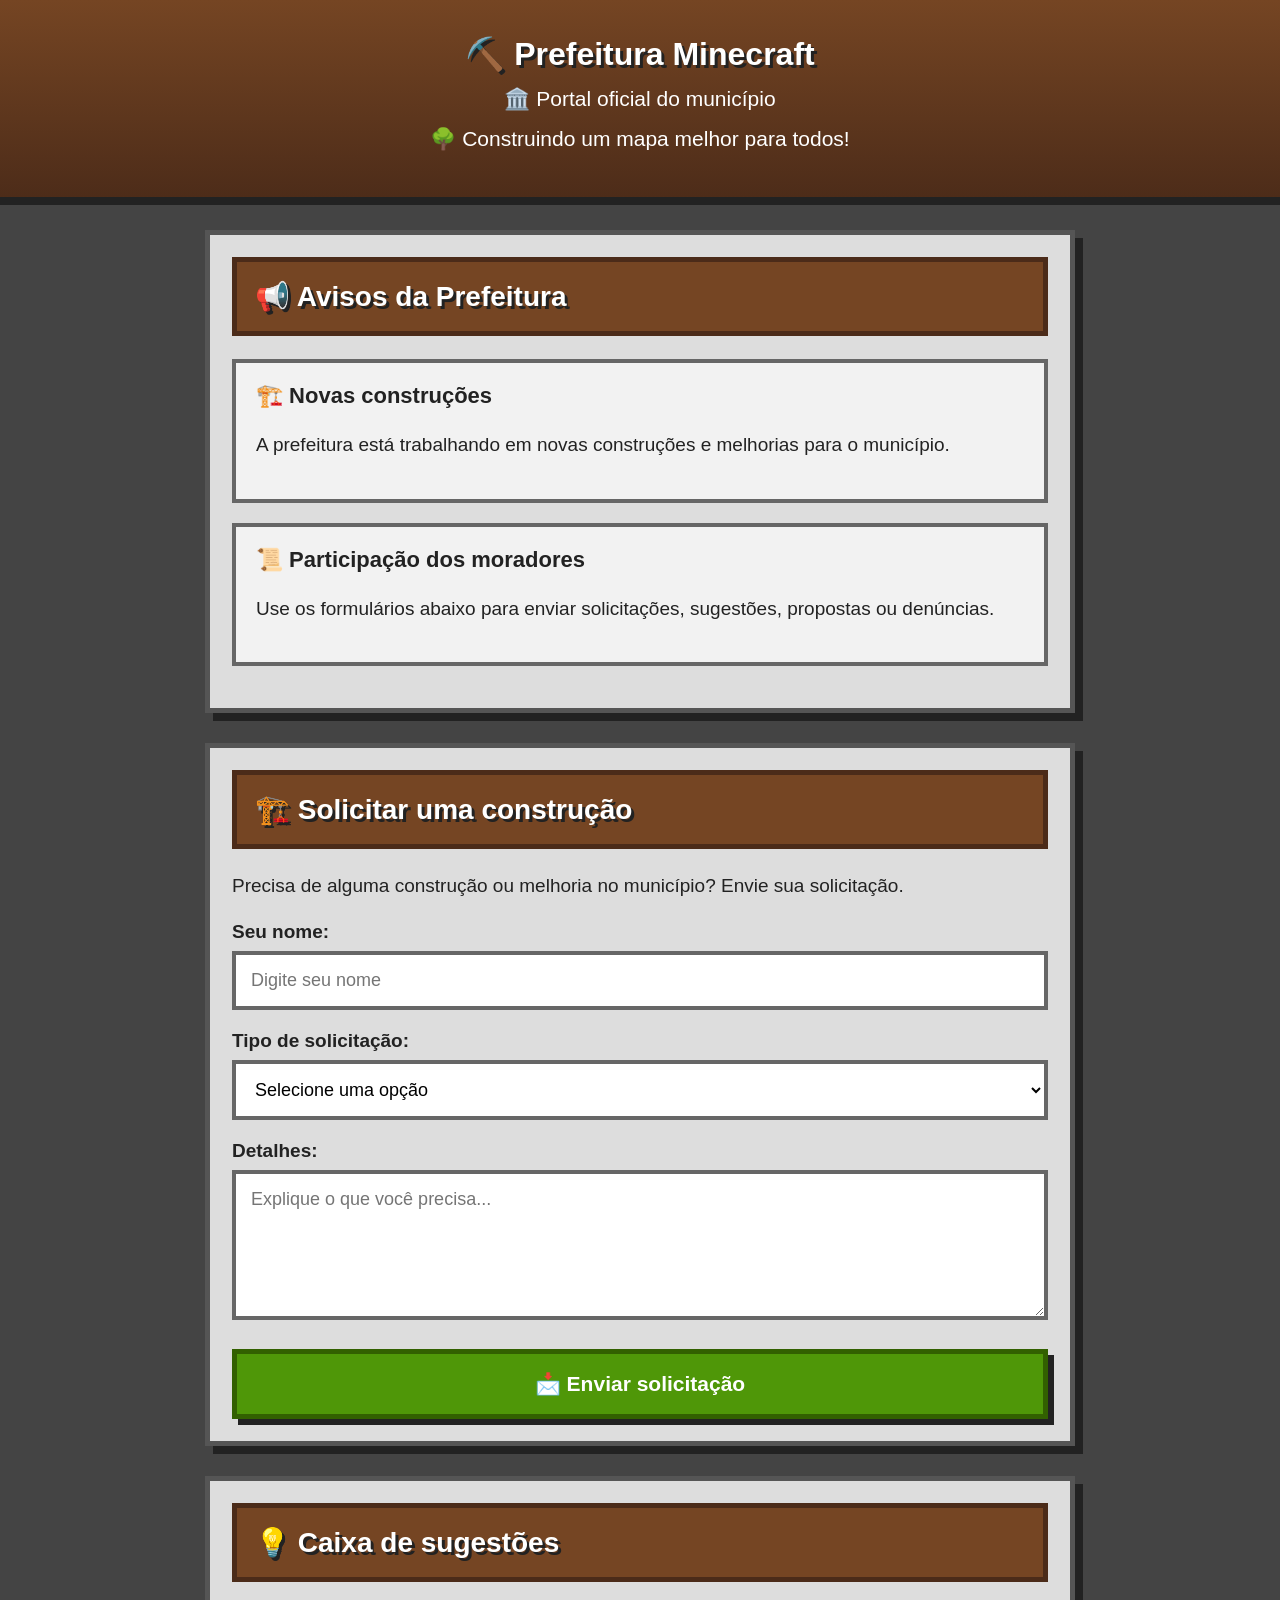
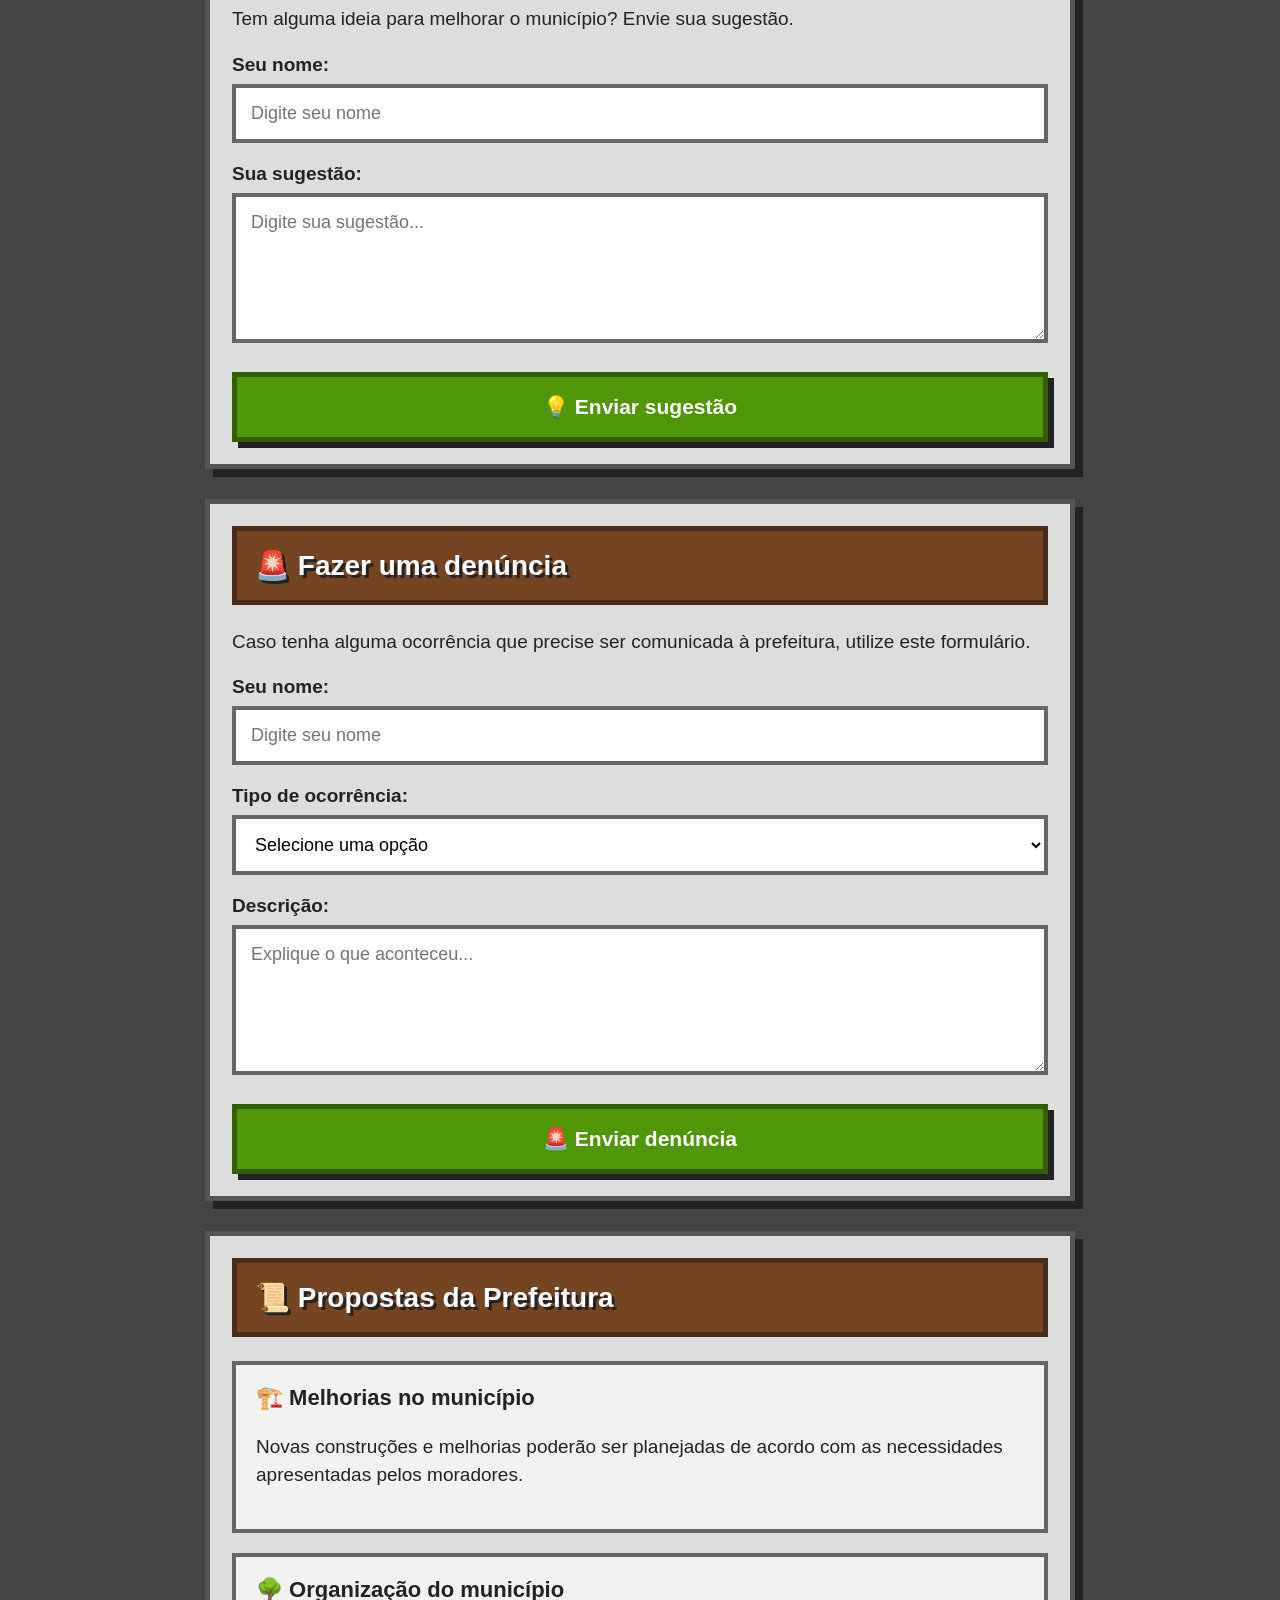
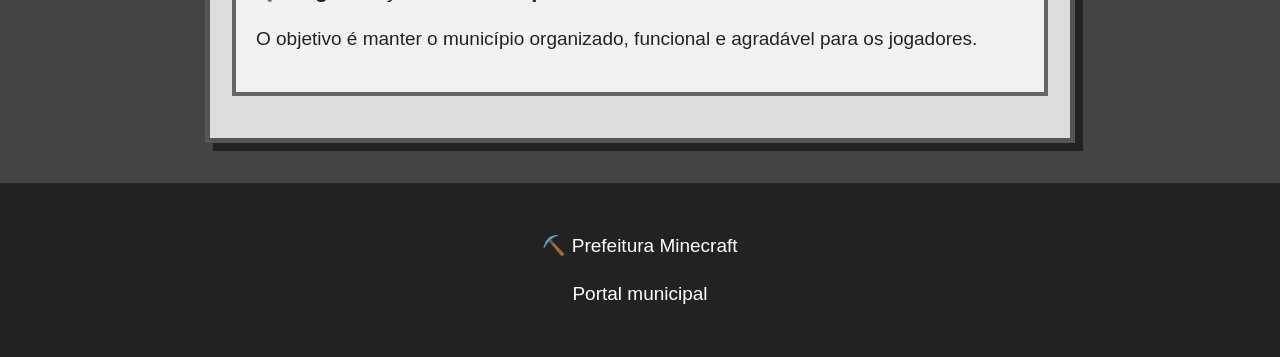
<file: index.html>
<!DOCTYPE html>
<html lang="pt-BR">

<head>

  <meta charset="UTF-8">

  <meta
    name="viewport"
    content="width=device-width, initial-scale=1.0"
  >

  <title>Prefeitura Minecraft</title>

  <style>

    * {
      box-sizing: border-box;
    }

    body {
      margin: 0;
      font-family: Arial, Helvetica, sans-serif;
      background: #444;
      color: #222;
    }

    header {
      background: linear-gradient(
        #754523,
        #4d2c19
      );

      color: white;
      text-align: center;
      padding: 35px 15px;

      border-bottom: 8px solid #222;
    }

    header h1 {
      margin: 0 0 10px;
      font-size: 32px;
      text-shadow: 3px 3px #222;
    }

    header p {
      margin: 8px 0;
      font-size: 21px;
    }

    main {
      max-width: 900px;
      margin: 25px auto;
      padding: 0 15px;
    }

    section {
      background: #ddd;
      padding: 22px;
      margin-bottom: 30px;

      border: 5px solid #555;
      box-shadow: 8px 8px #222;
    }

    h2 {
      background: #754523;
      color: white;

      padding: 18px;

      margin-top: 0;

      border: 5px solid #4b2b19;

      text-shadow: 3px 3px #222;

      font-size: 28px;
    }

    .aviso {
      background: #f2f2f2;

      border: 4px solid #666;

      padding: 20px;

      margin: 20px 0;
    }

    .aviso h3 {
      margin-top: 0;
      font-size: 22px;
    }

    p {
      font-size: 19px;
      line-height: 1.5;
    }

    label {
      display: block;

      font-weight: bold;

      font-size: 19px;

      margin-top: 20px;
      margin-bottom: 8px;
    }

    input,
    textarea,
    select {

      width: 100%;

      padding: 15px;

      font-size: 18px;

      border: 4px solid #666;

      background: #fff;

      font-family: Arial, Helvetica, sans-serif;
    }

    textarea {
      min-height: 150px;

      resize: vertical;
    }

    button {

      width: 100%;

      margin-top: 25px;

      padding: 18px;

      font-size: 21px;

      font-weight: bold;

      color: white;

      background: #4f9708;

      border: 5px solid #326000;

      box-shadow: 6px 6px #222;

      cursor: pointer;
    }

    button:active {
      box-shadow: 2px 2px #222;
      transform: translate(4px, 4px);
    }

    button:disabled {
      opacity: 0.6;
      cursor: wait;
    }

    .status {

      display: none;

      margin-top: 20px;

      padding: 18px;

      border: 4px solid #267326;

      background: #c9f7c9;

      color: #145214;

      font-size: 18px;

      font-weight: bold;

      white-space: pre-wrap;
      word-break: break-word;
    }

    .status.visivel {
      display: block;
    }

    .status.erro {

      border-color: #9b2222;

      background: #ffaaaa;

      color: #641111;
    }

    footer {

      background: #222;

      color: white;

      text-align: center;

      padding: 30px 15px;

      margin-top: 40px;
    }

    @media (max-width: 600px) {

      header h1 {
        font-size: 28px;
      }

      header p {
        font-size: 18px;
      }

      h2 {
        font-size: 24px;
      }

      section {
        padding: 15px;
      }

      main {
        padding: 0 10px;
      }

    }

  </style>

</head>


<body>


<header>

  <h1>⛏️ Prefeitura Minecraft</h1>

  <p>🏛️ Portal oficial do município</p>

  <p>🌳 Construindo um mapa melhor para todos!</p>

</header>


<main>


  <!-- AVISOS -->

  <section>

    <h2>📢 Avisos da Prefeitura</h2>


    <div class="aviso">

      <h3>🏗️ Novas construções</h3>

      <p>
        A prefeitura está trabalhando em novas
        construções e melhorias para o município.
      </p>

    </div>


    <div class="aviso">

      <h3>📜 Participação dos moradores</h3>

      <p>
        Use os formulários abaixo para enviar
        solicitações, sugestões, propostas ou
        denúncias.
      </p>

    </div>

  </section>



  <!-- SOLICITAÇÃO -->

  <section>

    <h2>🏗️ Solicitar uma construção</h2>

    <p>
      Precisa de alguma construção ou melhoria
      no município? Envie sua solicitação.
    </p>


    <form
      class="formulario"
      data-tabela="solicitacoes"
    >

      <label>
        Seu nome:
      </label>

      <input
        type="text"
        name="nome"
        placeholder="Digite seu nome"
        required
      >


      <label>
        Tipo de solicitação:
      </label>

      <select
        name="tipo"
        required
      >

        <option value="">
          Selecione uma opção
        </option>

        <option value="🏠 Casa">
          🏠 Casa
        </option>

        <option value="🛣️ Estrada">
          🛣️ Estrada
        </option>

        <option value="💡 Iluminação">
          💡 Iluminação
        </option>

        <option value="🏛️ Prédio público">
          🏛️ Prédio público
        </option>

        <option value="🌳 Área pública">
          🌳 Área pública
        </option>

        <option value="🔨 Outra construção">
          🔨 Outra construção
        </option>

      </select>


      <label>
        Detalhes:
      </label>

      <textarea
        name="detalhes"
        placeholder="Explique o que você precisa..."
        required
      ></textarea>


      <button type="submit">
        📩 Enviar solicitação
      </button>


      <div class="status"></div>

    </form>

  </section>



  <!-- SUGESTÕES -->

  <section>

    <h2>💡 Caixa de sugestões</h2>

    <p>
      Tem alguma ideia para melhorar o município?
      Envie sua sugestão.
    </p>


    <form
      class="formulario"
      data-tabela="ideias"
    >

      <label>
        Seu nome:
      </label>

      <input
        type="text"
        name="nome"
        placeholder="Digite seu nome"
        required
      >


      <label>
        Sua sugestão:
      </label>

      <textarea
        name="sugestao"
        placeholder="Digite sua sugestão..."
        required
      ></textarea>


      <button type="submit">
        💡 Enviar sugestão
      </button>


      <div class="status"></div>

    </form>

  </section>



  <!-- DENÚNCIA -->

  <section>

    <h2>🚨 Fazer uma denúncia</h2>

    <p>
      Caso tenha alguma ocorrência que precise
      ser comunicada à prefeitura, utilize este
      formulário.
    </p>


    <form
      class="formulario"
      data-tabela="denuncias"
    >

      <label>
        Seu nome:
      </label>

      <input
        type="text"
        name="nome"
        placeholder="Digite seu nome"
        required
      >


      <label>
        Tipo de ocorrência:
      </label>

      <select
        name="assunto"
        required
      >

        <option value="">
          Selecione uma opção
        </option>

        <option value="⚠️ Abuso">
          ⚠️ Abuso
        </option>

        <option value="🚫 Construção irregular">
          🚫 Construção irregular
        </option>

        <option value="💥 Griefing">
          💥 Griefing
        </option>

        <option value="🚨 Outra ocorrência">
          🚨 Outra ocorrência
        </option>

      </select>


      <label>
        Descrição:
      </label>

      <textarea
        name="descricao"
        placeholder="Explique o que aconteceu..."
        required
      ></textarea>


      <button type="submit">
        🚨 Enviar denúncia
      </button>


      <div class="status"></div>

    </form>

  </section>



  <!-- PROPOSTAS -->

  <section>

    <h2>📜 Propostas da Prefeitura</h2>


    <div class="aviso">

      <h3>🏗️ Melhorias no município</h3>

      <p>
        Novas construções e melhorias poderão
        ser planejadas de acordo com as
        necessidades apresentadas pelos moradores.
      </p>

    </div>


    <div class="aviso">

      <h3>🌳 Organização do município</h3>

      <p>
        O objetivo é manter o município organizado,
        funcional e agradável para os jogadores.
      </p>

    </div>


  </section>


</main>



<footer>

  <p>
    ⛏️ Prefeitura Minecraft
  </p>

  <p>
    Portal municipal
  </p>

</footer>



<script>


const SUPABASE_URL =
  "https://oamvfvyuaqolsswklljp.supabase.co";


const SUPABASE_KEY =
  "sb_publishable_5ebh8AehOkTaa3XEpcTw2Q_prA9FIFl";



document
  .querySelectorAll(".formulario")
  .forEach(function(formulario) {


    formulario.addEventListener(
      "submit",
      async function(evento) {


        evento.preventDefault();


        const botao =
          formulario.querySelector("button");


        const status =
          formulario.querySelector(".status");


        const tabela =
          formulario.dataset.tabela;


        const dados =
          Object.fromEntries(
            new FormData(formulario)
          );


        botao.disabled = true;

        botao.textContent =
          "⏳ Enviando...";


        status.classList.remove(
          "visivel"
        );

        status.classList.remove(
          "erro"
        );



        try {


          /*
            SOLICITAÇÕES
            Colunas:
            id
            nome
            mensagem
            data
          */

          if (tabela === "solicitacoes") {


            const mensagem =

              "Tipo de solicitação: " +
              dados.tipo +

              "\n\n" +

              "Detalhes: " +
              dados.detalhes;


            await enviarParaSupabase(
              tabela,
              {
                nome:
                  dados.nome,

                mensagem:
                  mensagem,

                data:
                  new Date().toISOString()
              },
              status
            );

          }



          /*
            IDEIAS
            Colunas:
            id
            created_at
            texto
          */

          else if (tabela === "ideias") {


            const texto =

              "Nome: " +
              dados.nome +

              "\n\n" +

              "Sugestão: " +
              dados.sugestao;


            await enviarParaSupabase(
              tabela,
              {
                texto:
                  texto
              },
              status
            );

          }



          /*
            DENÚNCIAS
            Colunas:
            id
            nome
            mensagem
            data
          */

          else if (tabela === "denuncias") {


            const mensagem =

              "Tipo de ocorrência: " +
              dados.assunto +

              "\n\n" +

              "Descrição: " +
              dados.descricao;


            await enviarParaSupabase(
              tabela,
              {
                nome:
                  dados.nome,

                mensagem:
                  mensagem,

                data:
                  new Date().toISOString()
              },
              status
            );

          }


          status.textContent =

            "✅ Enviado com sucesso!\n\n" +

            "Sua mensagem foi recebida pela prefeitura.";


          status.classList.add(
            "visivel"
          );


          formulario.reset();


        }


        catch (erro) {


          console.error(
            "Erro:",
            erro
          );


          status.textContent =

            "❌ Não foi possível enviar.\n\n" +

            erro.message;


          status.classList.add(
            "visivel"
          );


          status.classList.add(
            "erro"
          );

        }


        finally {


          botao.disabled = false;


          if (
            tabela === "solicitacoes"
          ) {

            botao.textContent =
              "📩 Enviar solicitação";

          }


          else if (
            tabela === "ideias"
          ) {

            botao.textContent =
              "💡 Enviar sugestão";

          }


          else if (
            tabela === "denuncias"
          ) {

            botao.textContent =
              "🚨 Enviar denúncia";

          }

        }

      }

    );

  });



async function enviarParaSupabase(
  tabela,
  dados,
  status
) {


  const resposta =

    await fetch(

      SUPABASE_URL +
      "/rest/v1/" +
      tabela,

      {

        method: "POST",


        headers: {

          "Content-Type":
            "application/json",

          "apikey":
            SUPABASE_KEY,

          "Authorization":
            "Bearer " +
            SUPABASE_KEY,

          "Prefer":
            "return=minimal"

        },


        body:
          JSON.stringify(dados)

      }

    );



  if (!resposta.ok) {


    const erroTexto =
      await resposta.text();


    console.error(
      "ERRO DO SUPABASE:",
      erroTexto
    );


    throw new Error(

      "Código " +
      resposta.status +
      "\n\n" +
      erroTexto

    );

  }

}


</script>


</body>

  </html>
</file>
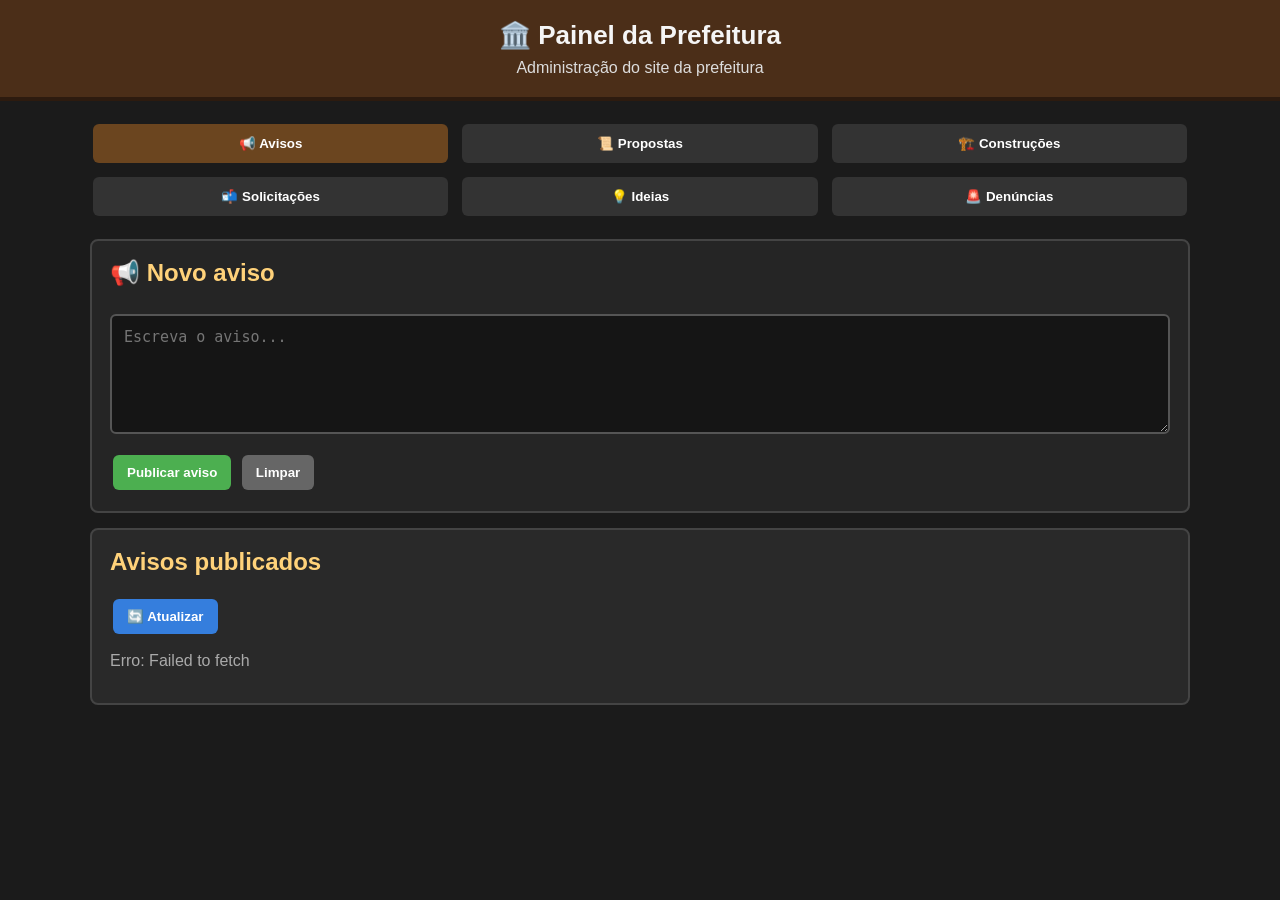
<file: painel.html>
<!DOCTYPE html>
<html lang="pt-BR">
<head>
<meta charset="UTF-8">
<meta name="viewport" content="width=device-width, initial-scale=1.0">

<title>Painel da Prefeitura</title>

<style>
*{
  box-sizing:border-box;
}

body{
  margin:0;
  font-family:Arial,sans-serif;
  background:#1b1b1b;
  color:#f5f5f5;
}

header{
  background:#4b2e18;
  border-bottom:4px solid #2d1b0f;
  padding:20px;
  text-align:center;
}

header h1{
  margin:0 0 8px;
  font-size:26px;
}

header p{
  margin:0;
  color:#ddd;
}

.container{
  width:95%;
  max-width:1100px;
  margin:20px auto;
}

.abas{
  display:flex;
  flex-wrap:wrap;
  gap:8px;
  margin-bottom:20px;
}

.aba{
  border:none;
  background:#333;
  color:#fff;
  padding:12px 15px;
  border-radius:6px;
  cursor:pointer;
  font-weight:bold;
  flex:1 1 30%;
}

.aba:hover,
.aba.ativa{
  background:#6b451f;
}

.secao{
  display:none;
}

.secao.ativa{
  display:block;
}

.card,
.formulario{
  background:#292929;
  border:2px solid #444;
  border-radius:8px;
  padding:18px;
  margin-bottom:15px;
}

.formulario{
  background:#252525;
}

.card h2,
.formulario h2{
  margin-top:0;
  color:#ffd27a;
}

input,
textarea,
select{
  width:100%;
  padding:12px;
  margin:7px 0 14px;
  border:2px solid #555;
  border-radius:6px;
  background:#151515;
  color:#fff;
  font-size:15px;
}

textarea{
  min-height:120px;
  resize:vertical;
}

button{
  border:none;
  border-radius:6px;
  padding:10px 14px;
  cursor:pointer;
  font-weight:bold;
  margin:3px;
}

.btn-principal{
  background:#4caf50;
  color:#fff;
}

.btn-editar{
  background:#d69e2e;
  color:#fff;
}

.btn-excluir{
  background:#c0392b;
  color:#fff;
}

.btn-atualizar{
  background:#357edd;
  color:#fff;
}

.btn-cancelar{
  background:#666;
  color:#fff;
}

.mensagem{
  padding:12px;
  border-radius:6px;
  margin:10px 0;
  display:none;
}

.sucesso{
  display:block;
  background:#174d25;
  border:1px solid #2e8b45;
}

.erro{
  display:block;
  background:#5c1f1f;
  border:1px solid #a33;
}

.item{
  background:#202020;
  border:1px solid #444;
  border-radius:7px;
  padding:15px;
  margin-top:12px;
}

.item h3{
  margin-top:0;
  color:#ffd27a;
}

.item small{
  color:#aaa;
}

.status{
  display:inline-block;
  padding:6px 10px;
  border-radius:20px;
  font-weight:bold;
  margin:8px 0;
  background:#555;
}

.vazio{
  color:#aaa;
  padding:15px 0;
}

.campo-generico{
  margin:8px 0;
}

.campo-generico strong{
  color:#ffd27a;
}

@media(max-width:600px){

  header h1{
    font-size:22px;
  }

  .aba{
    flex:1 1 45%;
  }

  .container{
    width:94%;
  }
}
</style>
</head>

<body>

<header>

<h1>🏛️ Painel da Prefeitura</h1>

<p>Administração do site da prefeitura</p>

</header>

<div class="container">

<div id="mensagemGlobal" class="mensagem"></div>


<!-- ========================= -->
<!-- ABAS -->
<!-- ========================= -->

<div class="abas">

<button
class="aba ativa"
onclick="abrirAba('avisos',this)">
📢 Avisos
</button>

<button
class="aba"
onclick="abrirAba('propostas',this)">
📜 Propostas
</button>

<button
class="aba"
onclick="abrirAba('construcoes',this)">
🏗️ Construções
</button>

<button
class="aba"
onclick="abrirAba('solicitacoes',this)">
📬 Solicitações
</button>

<button
class="aba"
onclick="abrirAba('ideias',this)">
💡 Ideias
</button>

<button
class="aba"
onclick="abrirAba('denuncias',this)">
🚨 Denúncias
</button>

</div>


<!-- ========================= -->
<!-- AVISOS -->
<!-- ========================= -->

<section id="avisos" class="secao ativa">

<div class="formulario">

<h2>📢 Novo aviso</h2>

<textarea
id="avisoTexto"
placeholder="Escreva o aviso..."
></textarea>

<button
class="btn-principal"
onclick="salvarAviso()">
Publicar aviso
</button>

<button
class="btn-cancelar"
onclick="limparFormularioAviso()">
Limpar
</button>

</div>


<div class="card">

<h2>Avisos publicados</h2>

<button
class="btn-atualizar"
onclick="carregarAvisos()">
🔄 Atualizar
</button>

<div id="listaAvisos"></div>

</div>

</section>


<!-- ========================= -->
<!-- PROPOSTAS -->
<!-- ========================= -->

<section id="propostas" class="secao">

<div class="formulario">

<h2>📜 Nova proposta</h2>

<input
id="propostaTitulo"
placeholder="Título da proposta"
>

<textarea
id="propostaDescricao"
placeholder="Descrição da proposta..."
></textarea>

<input
id="propostaEleicao"
placeholder="Eleição / opção (se necessário)"
>

<button
class="btn-principal"
onclick="salvarProposta()">
Publicar proposta
</button>

<button
class="btn-cancelar"
onclick="limparFormularioProposta()">
Limpar
</button>

</div>


<div class="card">

<h2>Propostas publicadas</h2>

<button
class="btn-atualizar"
onclick="carregarPropostas()">
🔄 Atualizar
</button>

<div id="listaPropostas"></div>

</div>

</section>


<!-- ========================= -->
<!-- CONSTRUÇÕES -->
<!-- ========================= -->

<section id="construcoes" class="secao">

<div class="formulario">

<h2>🏗️ Nova construção / projeto</h2>

<input
id="construcaoTitulo"
placeholder="Nome da construção"
>

<textarea
id="construcaoDescricao"
placeholder="Descrição do projeto..."
></textarea>

<select id="construcaoStatus">

<option value="Planejada">
Planejada
</option>

<option value="Em andamento">
Em andamento
</option>

<option value="Concluída">
Concluída
</option>

</select>

<button
class="btn-principal"
onclick="salvarConstrucao()">
Salvar construção
</button>

<button
class="btn-cancelar"
onclick="limparFormularioConstrucao()">
Limpar
</button>

</div>


<div class="card">

<h2>Construções / projetos</h2>

<button
class="btn-atualizar"
onclick="carregarConstrucoes()">
🔄 Atualizar
</button>

<div id="listaConstrucoes"></div>

</div>

</section>


<!-- ========================= -->
<!-- SOLICITAÇÕES -->
<!-- ========================= -->

<section id="solicitacoes" class="secao">

<div class="card">

<h2>📬 Solicitações dos moradores</h2>

<button
class="btn-atualizar"
onclick="carregarSolicitacoes()">
🔄 Atualizar
</button>

<div id="listaSolicitacoes"></div>

</div>

</section>


<!-- ========================= -->
<!-- IDEIAS -->
<!-- ========================= -->

<section id="ideias" class="secao">

<div class="card">

<h2>💡 Ideias dos moradores</h2>

<button
class="btn-atualizar"
onclick="carregarIdeias()">
🔄 Atualizar
</button>

<div id="listaIdeias"></div>

</div>

</section>


<!-- ========================= -->
<!-- DENÚNCIAS -->
<!-- ========================= -->

<section id="denuncias" class="secao">

<div class="card">

<h2>🚨 Denúncias dos moradores</h2>

<button
class="btn-atualizar"
onclick="carregarDenuncias()">
🔄 Atualizar
</button>

<div id="listaDenuncias"></div>

</div>

</section>

</div>


<script>

/* ==========================================
   CONFIGURAÇÃO SUPABASE
========================================== */

const SUPABASE_URL =
"https://oamvfvyuaqolsswklljp.supabase.co";

const SUPABASE_KEY =
"sb_publishable_5ebh8AehOkTaa3XEpcTw2Q_prA9FIFl";


/* ==========================================
   CONTROLE DE EDIÇÃO
========================================== */

let propostaEditando = null;

let construcaoEditando = null;


/* ==========================================
   MENSAGENS
========================================== */

function mostrarMensagem(texto,tipo="sucesso"){

  const el =
  document.getElementById("mensagemGlobal");

  el.textContent = texto;

  el.className =
  "mensagem " + tipo;

  setTimeout(()=>{

    el.className = "mensagem";

  },4000);

}


/* ==========================================
   SEGURANÇA DO TEXTO
========================================== */

function escapar(valor){

  return String(valor ?? "")
  .replace(/&/g,"&amp;")
  .replace(/</g,"&lt;")
  .replace(/>/g,"&gt;")
  .replace(/"/g,"&quot;")
  .replace(/'/g,"&#039;");

}


/* ==========================================
   REQUISIÇÃO SUPABASE
========================================== */

async function requisicao(
  tabela,
  metodo="GET",
  dados=null,
  query=""
){

  let url =
  SUPABASE_URL +
  "/rest/v1/" +
  tabela;

  if(query){

    url += "?" + query;

  }

  const opcoes = {

    method:metodo,

    headers:{

      "Content-Type":
      "application/json",

      "apikey":
      SUPABASE_KEY,

      "Authorization":
      "Bearer " + SUPABASE_KEY,

      "Prefer":
      "return=representation"

    }

  };


  if(dados !== null){

    opcoes.body =
    JSON.stringify(dados);

  }


  const resposta =
  await fetch(url,opcoes);


  const texto =
  await resposta.text();


  if(!resposta.ok){

    throw new Error(
      "Erro " +
      resposta.status +
      ": " +
      texto
    );

  }


  if(!texto){

    return null;

  }


  try{

    return JSON.parse(texto);

  }catch{

    return texto;

  }

}


/* ==========================================
   ABRIR ABA
========================================== */

function abrirAba(nome,botao){

  document
  .querySelectorAll(".secao")
  .forEach(secao=>{

    secao.classList.remove("ativa");

  });


  document
  .querySelectorAll(".aba")
  .forEach(aba=>{

    aba.classList.remove("ativa");

  });


  const secao =
  document.getElementById(nome);


  if(!secao){

    return;

  }


  secao.classList.add("ativa");


  if(botao){

    botao.classList.add("ativa");

  }


  if(nome === "avisos"){

    carregarAvisos();

  }


  if(nome === "propostas"){

    carregarPropostas();

  }


  if(nome === "construcoes"){

    carregarConstrucoes();

  }


  if(nome === "solicitacoes"){

    carregarSolicitacoes();

  }


  if(nome === "ideias"){

    carregarIdeias();

  }


  if(nome === "denuncias"){

    carregarDenuncias();

  }

}


/* ==========================================
   AVISOS
========================================== */

async function carregarAvisos(){

  const lista =
  document.getElementById("listaAvisos");

  lista.innerHTML =
  "Carregando...";


  try{

    const dados =
    await requisicao(
      "avisos",
      "GET",
      null,
      "select=*&order=id.desc"
    );


    if(!dados || !dados.length){

      lista.innerHTML =
      '<div class="vazio">Nenhum aviso publicado.</div>';

      return;

    }


    lista.innerHTML =
    dados.map(aviso=>`

      <div class="item">

        <h3>
          📢 ${escapar(aviso.titulo || "Aviso")}
        </h3>

        <p>
          ${escapar(aviso.texto || "")
          .replace(/\n/g,"<br>")}
        </p>

        <small>
          ID: ${escapar(aviso.id)}
        </small>

        <br>

        <small>
          Data: ${escapar(
            aviso.data ||
            aviso.created_at ||
            "Não informada"
          )}
        </small>

      </div>

    `).join("");


  }catch(e){

    lista.innerHTML =
    '<div class="vazio">Erro: ' +
    escapar(e.message) +
    '</div>';

  }

}


/* ==========================================
   SALVAR AVISO
   CORREÇÃO:
   A TABELA AVISOS EXIGE "titulo"
========================================== */

async function salvarAviso(){

  const texto =
  document
  .getElementById("avisoTexto")
  .value
  .trim();


  if(!texto){

    mostrarMensagem(
      "Escreva o texto do aviso.",
      "erro"
    );

    return;

  }


  try{

    await requisicao(
      "avisos",
      "POST",
{
  titulo: "Aviso",
  descricao: texto,
  texto: texto
}
    );


    mostrarMensagem(
      "Aviso publicado com sucesso!"
    );


    limparFormularioAviso();

    carregarAvisos();


  }catch(e){

    mostrarMensagem(
      e.message,
      "erro"
    );

  }

}


function limparFormularioAviso(){

  document
  .getElementById("avisoTexto")
  .value = "";

}


/* ==========================================
   PROPOSTAS
========================================== */

async function carregarPropostas(){

  const lista =
  document.getElementById("listaPropostas");

  lista.innerHTML =
  "Carregando...";


  try{

    const dados =
    await requisicao(
      "propostas",
      "GET",
      null,
      "select=*&order=id.desc"
    );


    if(!dados || !dados.length){

      lista.innerHTML =
      '<div class="vazio">Nenhuma proposta publicada.</div>';

      return;

    }


    lista.innerHTML =
    dados.map(proposta=>`

      <div class="item">

        <h3>
          ${escapar(proposta.titulo)}
        </h3>

        <p>
          ${escapar(proposta.descricao)
          .replace(/\n/g,"<br>")}
        </p>

        <p>
          <strong>Eleição:</strong>
          ${escapar(
            proposta.eleicao ||
            "Não informada"
          )}
        </p>

        <small>
          ID: ${escapar(proposta.id)}
        </small>

        <br><br>

        <button
        class="btn-editar"
        onclick="editarProposta(${Number(proposta.id)})">
          ✏️ Editar
        </button>

        <button
        class="btn-excluir"
        onclick="excluirProposta(${Number(proposta.id)})">
          🗑️ Excluir
        </button>

      </div>

    `).join("");


  }catch(e){

    lista.innerHTML =
    '<div class="vazio">Erro: ' +
    escapar(e.message) +
    '</div>';

  }

}


async function salvarProposta(){

  const titulo =
  document
  .getElementById("propostaTitulo")
  .value
  .trim();


  const descricao =
  document
  .getElementById("propostaDescricao")
  .value
  .trim();


  const eleicao =
  document
  .getElementById("propostaEleicao")
  .value
  .trim();


  if(!titulo || !descricao){

    mostrarMensagem(
      "Preencha o título e a descrição da proposta.",
      "erro"
    );

    return;

  }


  try{

    const dados = {

      titulo: titulo,

      descricao: descricao,

      eleicao: eleicao || null

    };


    if(propostaEditando !== null){

      await requisicao(
        "propostas",
        "PATCH",
        dados,
        "id=eq." +
        encodeURIComponent(
          propostaEditando
        )
      );


      mostrarMensagem(
        "Proposta atualizada!"
      );

    }else{

      await requisicao(
        "propostas",
        "POST",
        dados
      );


      mostrarMensagem(
        "Proposta publicada!"
      );

    }


    limparFormularioProposta();

    carregarPropostas();


  }catch(e){

    mostrarMensagem(
      e.message,
      "erro"
    );

  }

}


async function editarProposta(id){

  try{

    const dados =
    await requisicao(
      "propostas",
      "GET",
      null,
      "select=*&id=eq." +
      encodeURIComponent(id)
    );


    if(!dados || !dados.length){

      return;

    }


    document
    .getElementById("propostaTitulo")
    .value =
    dados[0].titulo || "";


    document
    .getElementById("propostaDescricao")
    .value =
    dados[0].descricao || "";


    document
    .getElementById("propostaEleicao")
    .value =
    dados[0].eleicao || "";


    propostaEditando = id;


    window.scrollTo({
      top:0,
      behavior:"smooth"
    });


    mostrarMensagem(
      "Proposta carregada para edição."
    );


  }catch(e){

    mostrarMensagem(
      e.message,
      "erro"
    );

  }

}


async function excluirProposta(id){

  if(!confirm(
    "Excluir esta proposta?"
  )){

    return;

  }


  try{

    await requisicao(
      "propostas",
      "DELETE",
      null,
      "id=eq." +
      encodeURIComponent(id)
    );


    mostrarMensagem(
      "Proposta excluída."
    );


    carregarPropostas();


  }catch(e){

    mostrarMensagem(
      e.message,
      "erro"
    );

  }

}


function limparFormularioProposta(){

  document
  .getElementById("propostaTitulo")
  .value = "";


  document
  .getElementById("propostaDescricao")
  .value = "";


  document
  .getElementById("propostaEleicao")
  .value = "";


  propostaEditando = null;

}


/* ==========================================
   CONSTRUÇÕES
========================================== */

async function carregarConstrucoes(){

  const lista =
  document.getElementById("listaConstrucoes");

  lista.innerHTML =
  "Carregando...";


  try{

    const dados =
    await requisicao(
      "construcoes",
      "GET",
      null,
      "select=*&order=id.desc"
    );


    if(!dados || !dados.length){

      lista.innerHTML =
      '<div class="vazio">Nenhuma construção cadastrada.</div>';

      return;

    }


    lista.innerHTML =
    dados.map(c=>`

      <div class="item">

        <h3>
          🏗️ ${escapar(c.titulo)}
        </h3>

        <p>
          ${escapar(c.descricao)
          .replace(/\n/g,"<br>")}
        </p>

        <span class="status">
          ${escapar(
            c.status ||
            "Planejada"
          )}
        </span>

        <br>

        <small>
          ID: ${escapar(c.id)}
        </small>

        <br><br>

        <button
        class="btn-editar"
        onclick="editarConstrucao(${Number(c.id)})">
          ✏️ Editar
        </button>

        <button
        class="btn-excluir"
        onclick="excluirConstrucao(${Number(c.id)})">
          🗑️ Excluir
        </button>

      </div>

    `).join("");


  }catch(e){

    lista.innerHTML =
    '<div class="vazio">Erro: ' +
    escapar(e.message) +
    '</div>';

  }

}


async function salvarConstrucao(){

  const titulo =
  document
  .getElementById("construcaoTitulo")
  .value
  .trim();


  const descricao =
  document
  .getElementById("construcaoDescricao")
  .value
  .trim();


  const status =
  document
  .getElementById("construcaoStatus")
  .value;


  if(!titulo || !descricao){

    mostrarMensagem(
      "Preencha o nome e a descrição.",
      "erro"
    );

    return;

  }


  try{

    const dados = {

      titulo: titulo,

      descricao: descricao,

      status: status

    };


    if(construcaoEditando !== null){

      await requisicao(
        "construcoes",
        "PATCH",
        dados,
        "id=eq." +
        encodeURIComponent(
          construcaoEditando
        )
      );


      mostrarMensagem(
        "Construção atualizada!"
      );

    }else{

      await requisicao(
        "construcoes",
        "POST",
        dados
      );


      mostrarMensagem(
        "Construção salva!"
      );

    }


    limparFormularioConstrucao();

    carregarConstrucoes();


  }catch(e){

    mostrarMensagem(
      e.message,
      "erro"
    );

  }

}


async function editarConstrucao(id){

  try{

    const dados =
    await requisicao(
      "construcoes",
      "GET",
      null,
      "select=*&id=eq." +
      encodeURIComponent(id)
    );


    if(!dados || !dados.length){

      return;

    }


    document
    .getElementById("construcaoTitulo")
    .value =
    dados[0].titulo || "";


    document
    .getElementById("construcaoDescricao")
    .value =
    dados[0].descricao || "";


    document
    .getElementById("construcaoStatus")
    .value =
    dados[0].status ||
    "Planejada";


    construcaoEditando = id;


    window.scrollTo({
      top:0,
      behavior:"smooth"
    });


    mostrarMensagem(
      "Construção carregada para edição."
    );


  }catch(e){

    mostrarMensagem(
      e.message,
      "erro"
    );

  }

}


async function excluirConstrucao(id){

  if(!confirm(
    "Excluir esta construção?"
  )){

    return;

  }


  try{

    await requisicao(
      "construcoes",
      "DELETE",
      null,
      "id=eq." +
      encodeURIComponent(id)
    );


    mostrarMensagem(
      "Construção excluída."
    );


    carregarConstrucoes();


  }catch(e){

    mostrarMensagem(
      e.message,
      "erro"
    );

  }

}


function limparFormularioConstrucao(){

  document
  .getElementById("construcaoTitulo")
  .value = "";


  document
  .getElementById("construcaoDescricao")
  .value = "";


  document
  .getElementById("construcaoStatus")
  .value =
  "Planejada";


  construcaoEditando = null;

}


/* ==========================================
   LEITURA GENÉRICA
========================================== */

function formatarRegistro(item){

  let html = "";


  Object.keys(item).forEach(chave=>{

    let valor = item[chave];


    if(valor === null ||
       valor === undefined ||
       valor === ""){
            return;
    }

    if(typeof valor === "object"){
      valor = JSON.stringify(valor);
    }

    html += `
      <div class="campo-generico">
        <strong>
          ${escapar(chave)}:
        </strong>

        ${escapar(valor).replace(/\n/g,"<br>")}
      </div>
    `;
  });

  return html;
}


/* ==========================================
   LEITURA DE TABELAS GENÉRICAS
========================================== */

async function carregarTabelaGenerica(
  tabela,
  elementoId,
  mensagemVazia
){

  const lista =
    document.getElementById(elementoId);

  if(!lista){
    return;
  }

  lista.innerHTML =
    "Carregando...";

  try{

    const dados =
      await requisicao(
        tabela,
        "GET",
        null,
        "select=*&order=id.desc"
      );

    if(!dados || !dados.length){

      lista.innerHTML =
        '<div class="vazio">' +
        escapar(mensagemVazia) +
        '</div>';

      return;
    }

    lista.innerHTML =
      dados.map(item => `

        <div class="item">

          <h3>
            Registro #${escapar(item.id)}
          </h3>

          ${formatarRegistro(item)}

        </div>

      `).join("");

  }catch(e){

    lista.innerHTML =
      '<div class="vazio">Erro: ' +
      escapar(e.message) +
      '</div>';

  }

}


/* ==========================================
   SOLICITAÇÕES
========================================== */

async function carregarSolicitacoes(){

  await carregarTabelaGenerica(
    "solicitacoes",
    "listaSolicitacoes",
    "Nenhuma solicitação encontrada."
  );

}


/* ==========================================
   IDEIAS
========================================== */

async function carregarIdeias(){

  await carregarTabelaGenerica(
    "ideias",
    "listaIdeias",
    "Nenhuma ideia encontrada."
  );

}


/* ==========================================
   DENÚNCIAS
========================================== */

async function carregarDenuncias(){

  await carregarTabelaGenerica(
    "denuncias",
    "listaDenuncias",
    "Nenhuma denúncia encontrada."
  );

}


/* ==========================================
   INICIALIZAÇÃO DO PAINEL
========================================== */

document.addEventListener(
  "DOMContentLoaded",
  function(){

    carregarAvisos();

  }
);


/* ==========================================
   TESTE DE CONEXÃO
========================================== */

async function testarConexao(){

  try{

    await requisicao(
      "avisos",
      "GET",
      null,
      "select=id&limit=1"
    );

    mostrarMensagem(
      "Conexão com o banco funcionando!"
    );

    return true;

  }catch(e){

    mostrarMensagem(
      "Erro de conexão: " +
      e.message,
      "erro"
    );

    return false;

  }

}


/* ==========================================
   FIM DO JAVASCRIPT
========================================== */

</script>

</body>
</html>
</file>
